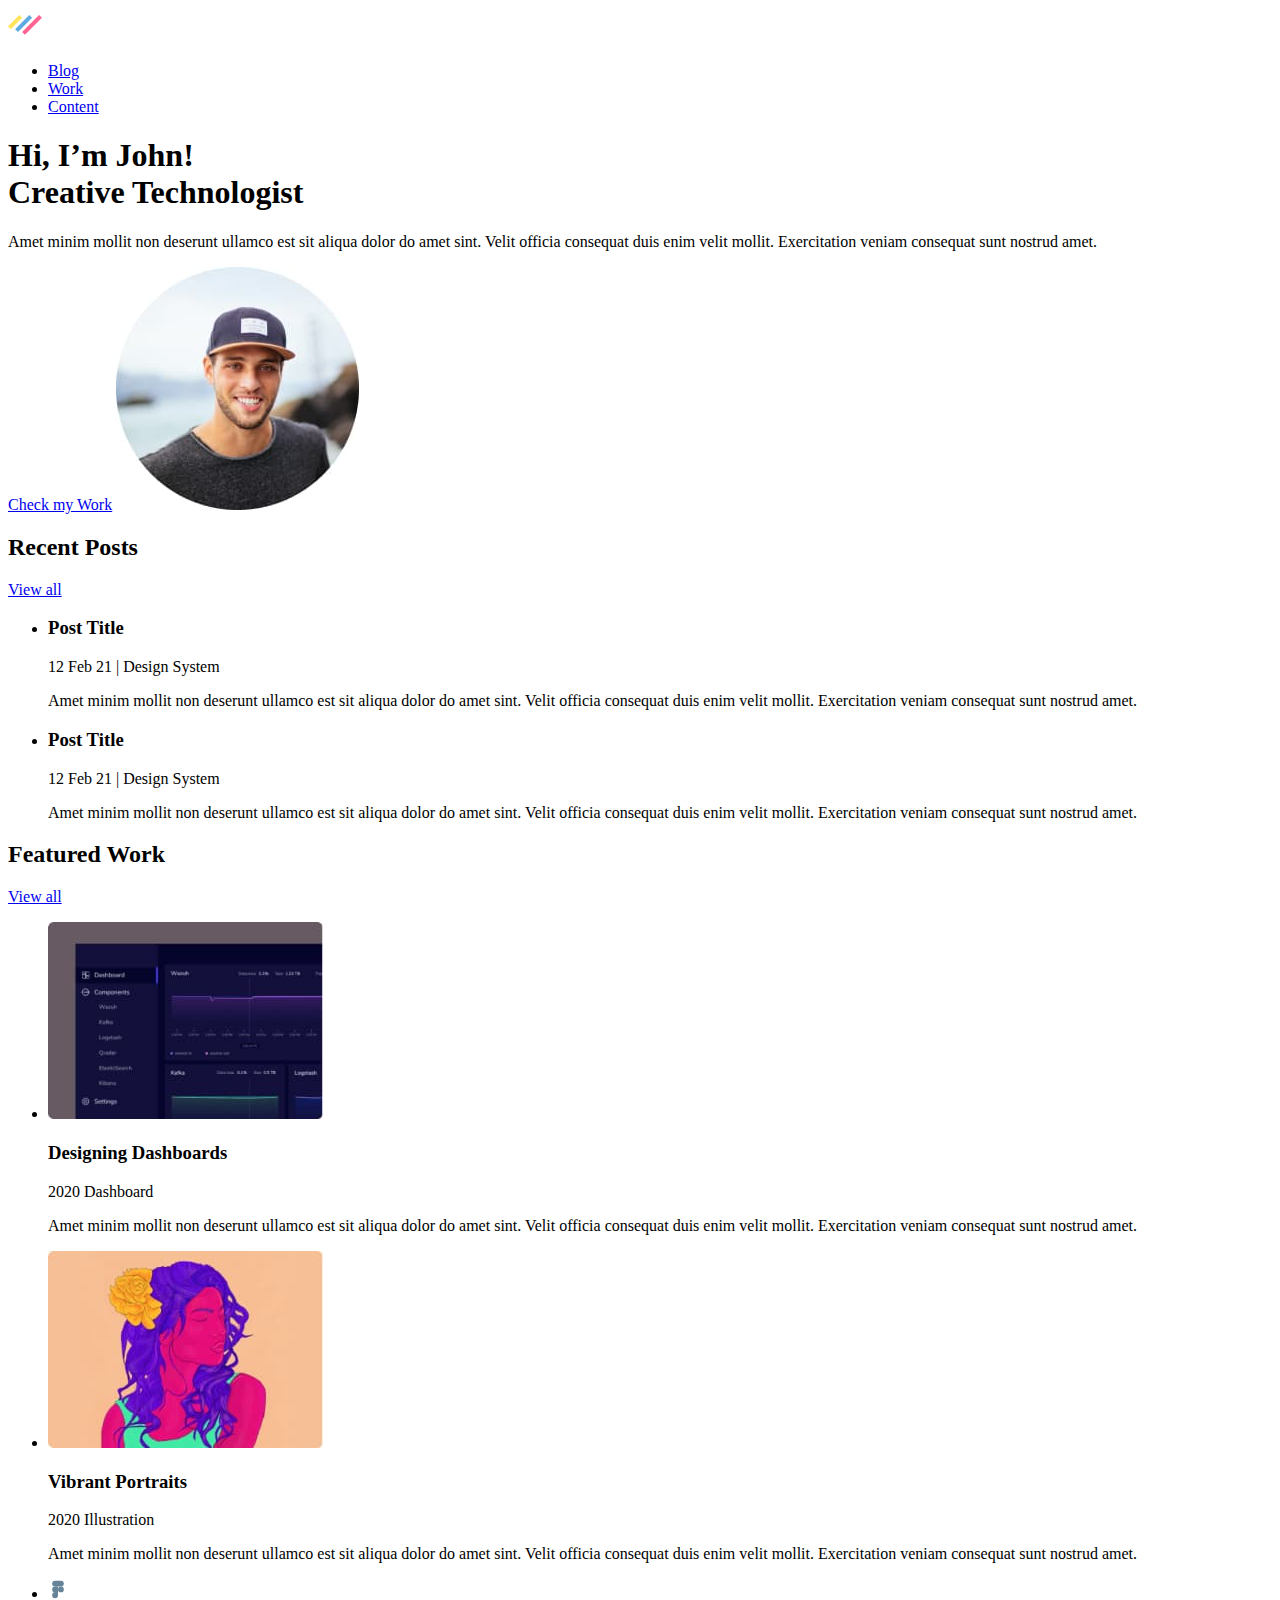
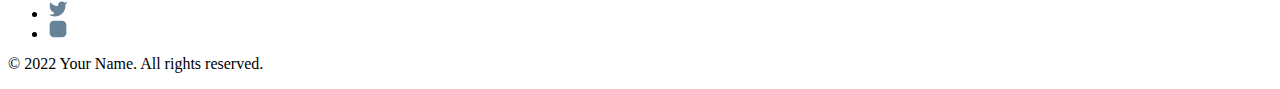
<file: index.html>
<!DOCTYPE html>
<html lang="en">
  <head>
    <meta charset="UTF-8" />
    <meta http-equiv="X-UA-Compatible" content="IE=edge" />
    <meta name="viewport" content="width=device-width, initial-scale=1.0" />
    <title>John portfolio</title>
    <!-- <link rel="preconnect" href="https://fonts.googleapis.com" />
    <link rel="preconnect" href="https://fonts.gstatic.com" crossorigin />
    <link href="https://fonts.googleapis.com/css2?family=Raleway:wght@700&family=Roboto:wght@400;500;700;900&display=swap"
        rel="stylesheet" />
    
    <link rel="stylesheet" href="https://cdnjs.cloudflare.com/ajax/libs/modern-normalize/1.1.0/modern-normalize.min.css"
        integrity="sha512-wpPYUAdjBVSE4KJnH1VR1HeZfpl1ub8YT/NKx4PuQ5NmX2tKuGu6U/JRp5y+Y8XG2tV+wKQpNHVUX03MfMFn9Q=="
        crossorigin="anonymous" referrerpolicy="no-referrer" />
     -->
    <link rel="stylesheet" href="./css/styles.css" />
  </head>
  <body>
    <header>
      <nav>
        <a href="./index.html"><img src="./images/logo.svg" alt="John portfolio logo" /></a>
        <ul>
          <li><a href="./blog.html">Blog</a></li>
          <li><a href="./work.html">Work</a></li>
          <li><a href="#">Content</a></li>
        </ul>
      </nav>
    </header>
    <main>
        <section>
            <h1>Hi, I’m John! <br/> Creative Technologist</h1>
            <p>
                Amet minim mollit non deserunt ullamco est sit aliqua dolor do amet sint. Velit officia consequat duis enim velit
                mollit. Exercitation veniam consequat sunt nostrud amet.
            </p>
            <a href="#">Check my Work</a>
            <img src="./images/Hero-image.jpg" alt="John portrait">
        </section>
        <section>
            <h2>Recent Posts</h2>
            <a href="#">View all</a>
        <ul>
            <li>
                <article>
                    <h3>Post Title</h3>
                    <p>12 Feb 21 | Design System</p>
                    <p>
                        Amet minim mollit non deserunt ullamco est sit aliqua dolor do amet sint. Velit
                        officia consequat duis enim velit mollit. Exercitation veniam consequat sunt nostrud
                        amet.
                    </p>
                </article>
            </li>
            <li>
                <article>
                    <h3>Post Title</h3>
                    <p>12 Feb 21 | Design System</p>
                    <p>
                        Amet minim mollit non deserunt ullamco est sit aliqua dolor do amet sint. Velit
                        officia consequat duis enim velit mollit. Exercitation veniam consequat sunt nostrud
                        amet.
                    </p>
                </article>
            </li>           
        </ul>
        </section>
        <section>
            <h2>Featured Work</h2>
            <a href="#">View all</a>
            <ul>
                <li>
                    <article>
                        <img src="./images/design-dashboards.jpg" alt="design dashboards">
                        <h3>Designing Dashboards</h3>
                        <span>2020</span>
                        <span>Dashboard</span>                        
                        <p>
                            Amet minim mollit non deserunt ullamco est sit aliqua dolor do amet sint. Velit
                            officia consequat duis enim velit mollit. Exercitation veniam consequat sunt nostrud
                            amet.
                        </p>
                    </article>
                </li>
                <li>
                    <article>
                        <img src="./images/design-portrait.jpg" alt="design portrait">
                        <h3>Vibrant Portraits</h3>
                        <span>2020</span>
                        <span>Illustration</span>                        
                        <p>
                            Amet minim mollit non deserunt ullamco est sit aliqua dolor do amet sint. Velit
                            officia consequat duis enim velit mollit. Exercitation veniam consequat sunt nostrud
                            amet.
                        </p>
                    </article>
                </li>
            </ul>
        </section>



    </main>
    <footer>
      <ul>
        <li>
          <a href="#" target="_blank" rel="noopener noreferrer nofollow">
            <svg class="icon">
              <use href="./icons/icons.svg#Figma"></use>
            </svg>
          </a>
        </li>
        <li>
          <a href="#" target="_blank" rel="noopener noreferrer nofollow">
            <svg class="icon">
              <use href="./icons/icons.svg#Twitter"></use>
            </svg>
          </a>
        </li>
        <li>
          <a href="#" target="_blank" rel="noopener noreferrer nofollow">
            <svg class="icon">
              <use href="./icons/icons.svg#Instagram"></use>
            </svg>
          </a>
        </li>
      </ul>
      <p>© 2022 Your Name. All rights reserved.</p>
    </footer>
  </body>
</html>
</file>
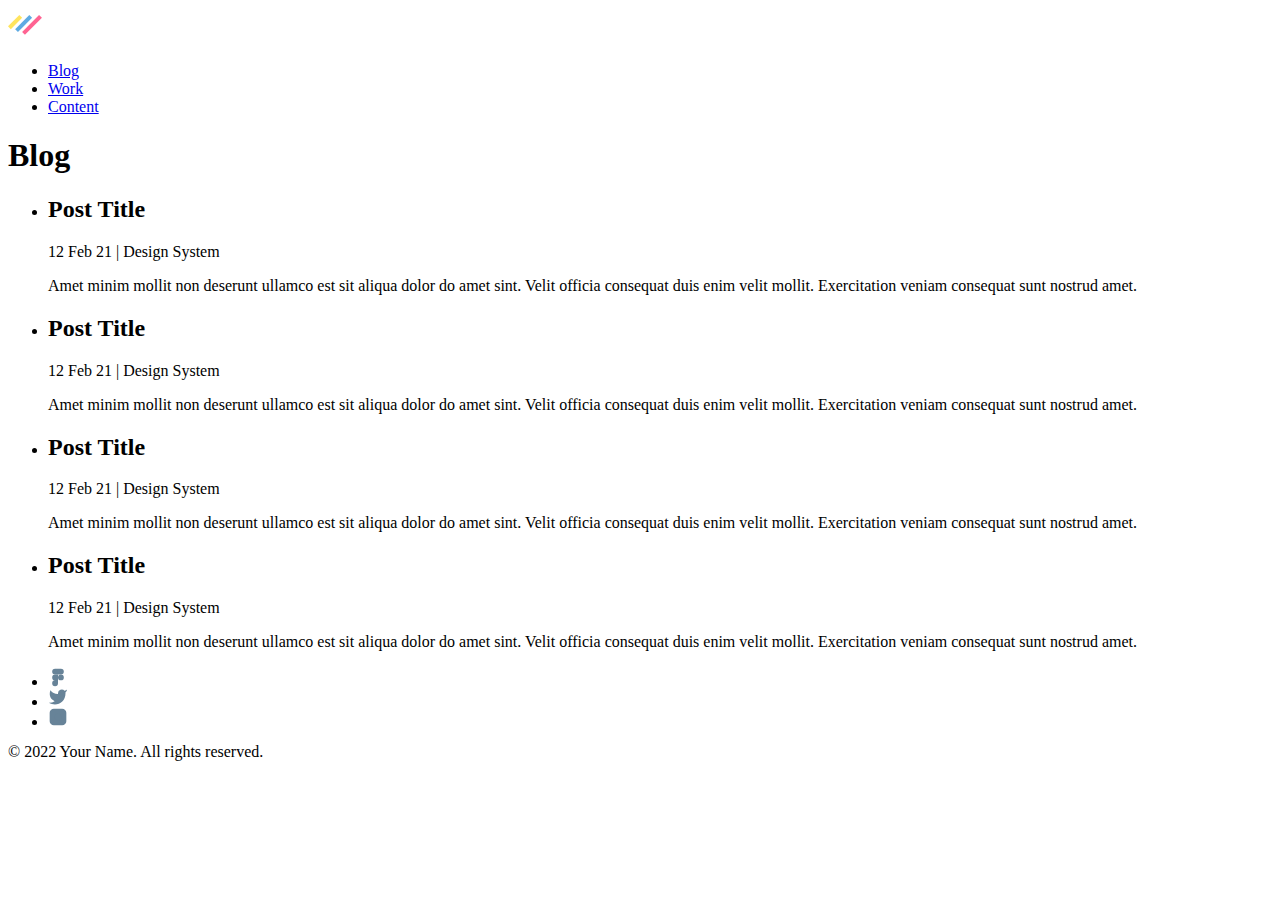
<file: blog.html>
<!DOCTYPE html>
<html lang="en">
  <head>
    <meta charset="UTF-8" />
    <meta http-equiv="X-UA-Compatible" content="IE=edge" />
    <meta name="viewport" content="width=device-width, initial-scale=1.0" />
    <title>Blog</title>
    <!-- <link rel="preconnect" href="https://fonts.googleapis.com" />
    <link rel="preconnect" href="https://fonts.gstatic.com" crossorigin />
    <link href="https://fonts.googleapis.com/css2?family=Raleway:wght@700&family=Roboto:wght@400;500;700;900&display=swap"
      rel="stylesheet" />
    
    <link rel="stylesheet" href="https://cdnjs.cloudflare.com/ajax/libs/modern-normalize/1.1.0/modern-normalize.min.css"
      integrity="sha512-wpPYUAdjBVSE4KJnH1VR1HeZfpl1ub8YT/NKx4PuQ5NmX2tKuGu6U/JRp5y+Y8XG2tV+wKQpNHVUX03MfMFn9Q=="
      crossorigin="anonymous" referrerpolicy="no-referrer" /> -->
    
    <link rel="stylesheet" href="./css/styles.css" />
  </head>

  <body>
    <header>
      <nav>
        <a href="./index.html"><img src="./images/logo.svg" alt="John portfolio logo" /></a>
        <ul>
          <li><a href="./blog.html">Blog</a></li>
          <li><a href="./work.html">Work</a></li>
          <li><a href="#">Content</a></li>
        </ul>
      </nav>
    </header>
    <main>
      <section>
        <h1>Blog</h1>
        <ul>
          <li>
            <article>
              <h2>Post Title</h2>
              <p>12 Feb 21 | Design System</p>
              <p>
                Amet minim mollit non deserunt ullamco est sit aliqua dolor do amet sint. Velit
                officia consequat duis enim velit mollit. Exercitation veniam consequat sunt nostrud
                amet.
              </p>
            </article>
          </li>
          <li>
            <article>
              <h2>Post Title</h2>
              <p>12 Feb 21 | Design System</p>
              <p>
                Amet minim mollit non deserunt ullamco est sit aliqua dolor do amet sint. Velit
                officia consequat duis enim velit mollit. Exercitation veniam consequat sunt nostrud
                amet.
              </p>
            </article>
          </li>
          <li>
            <article>
              <h2>Post Title</h2>
              <p>12 Feb 21 | Design System</p>
              <p>
                Amet minim mollit non deserunt ullamco est sit aliqua dolor do amet sint. Velit
                officia consequat duis enim velit mollit. Exercitation veniam consequat sunt nostrud
                amet.
              </p>
            </article>
          </li>
          <li>
            <article>
              <h2>Post Title</h2>
              <p>12 Feb 21 | Design System</p>
              <p>
                Amet minim mollit non deserunt ullamco est sit aliqua dolor do amet sint. Velit
                officia consequat duis enim velit mollit. Exercitation veniam consequat sunt nostrud
                amet.
              </p>
            </article>
          </li>
        </ul>
      </section>
    </main>
    <footer>
      <ul>
        <li>
          <a href="#" target="_blank" rel="noopener noreferrer nofollow">
            <svg class="icon">
              <use href="./icons/icons.svg#Figma"></use>
            </svg>
          </a>
        </li>
        <li>
          <a href="#" target="_blank" rel="noopener noreferrer nofollow">
            <svg class="icon">
              <use href="./icons/icons.svg#Twitter"></use>
            </svg>
          </a>
        </li>
        <li>
          <a href="#" target="_blank" rel="noopener noreferrer nofollow">
            <svg class="icon">
              <use href="./icons/icons.svg#Instagram"></use>
            </svg>
          </a>
        </li>
      </ul>
      <p>© 2022 Your Name. All rights reserved.</p>
    </footer>
  </body>
</html>
</file>
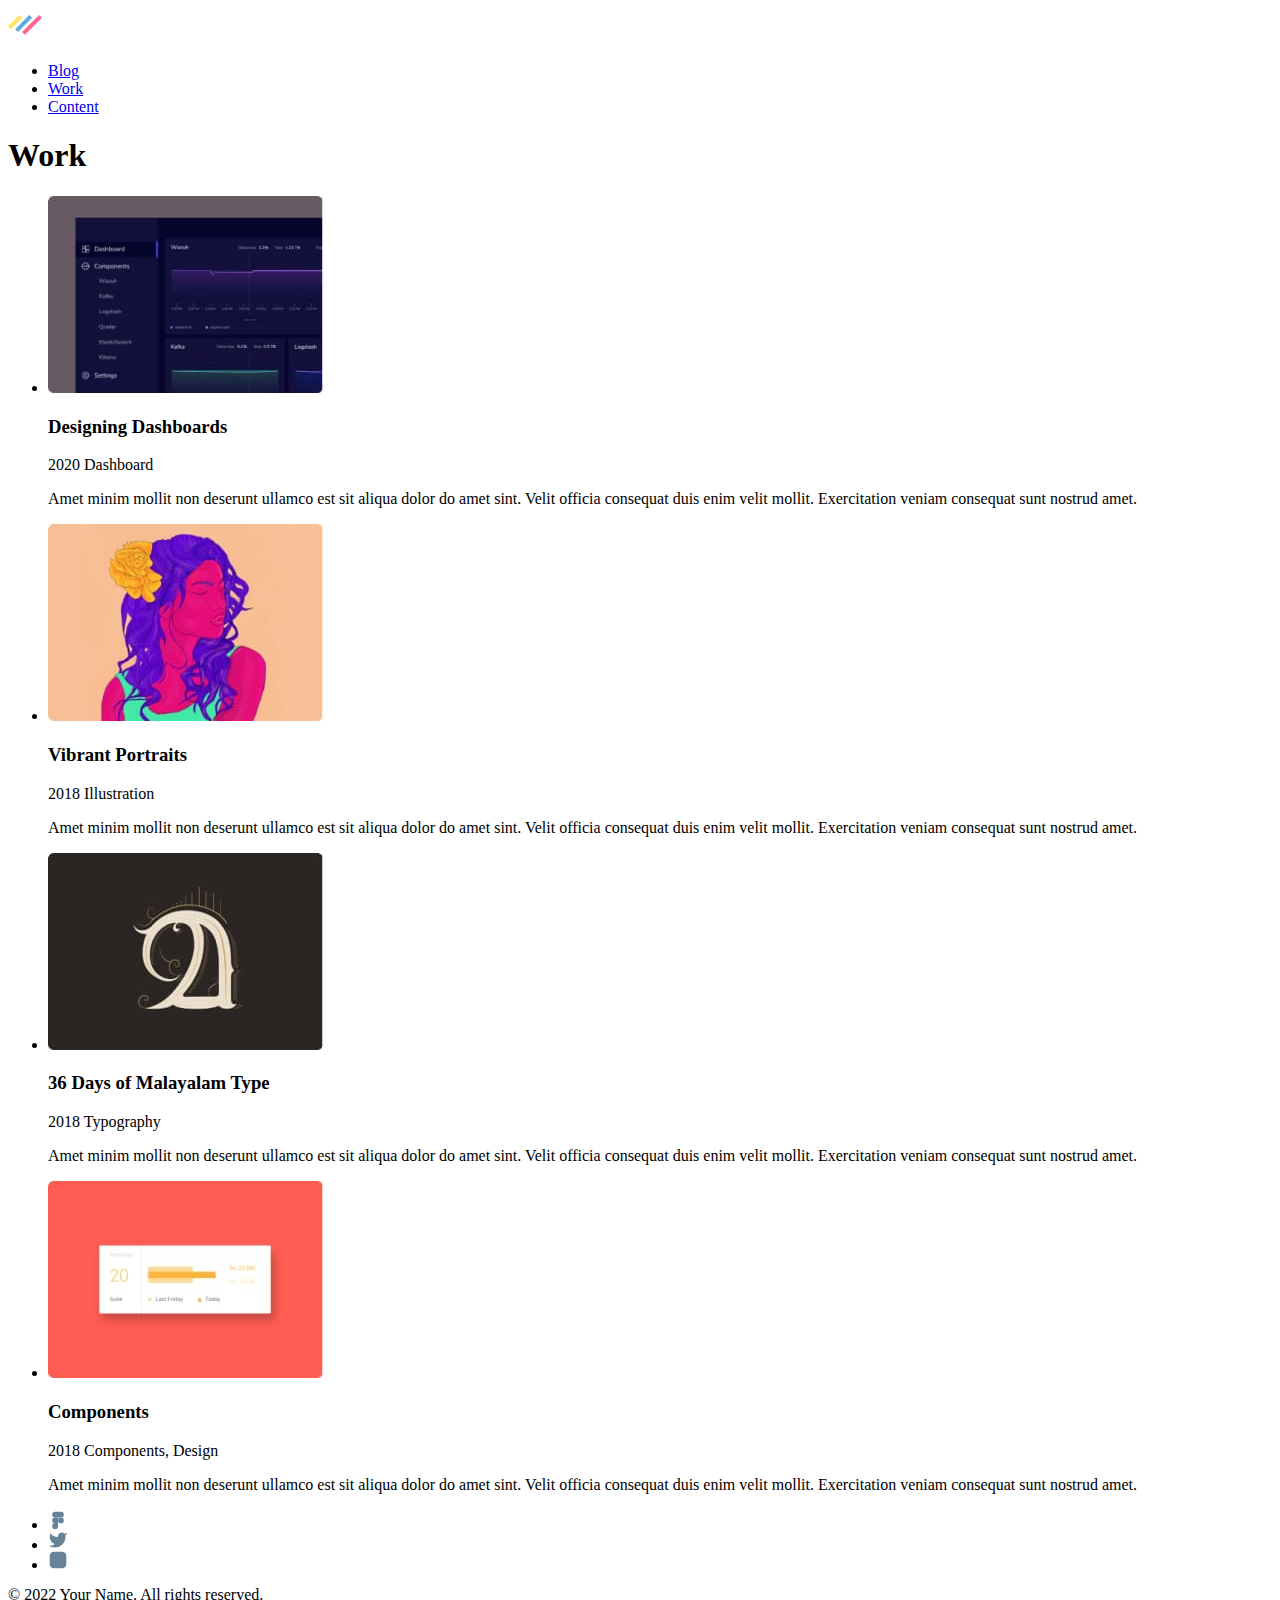
<file: work.html>
<!DOCTYPE html>
<html lang="en">
<head>
    <meta charset="UTF-8">
    <meta http-equiv="X-UA-Compatible" content="IE=edge">
    <meta name="viewport" content="width=device-width, initial-scale=1.0">
    <title>Work</title>
    <link rel="stylesheet" href="./css/styles.css" />
</head>
<body>
    <header>
        <nav>
            <a href="./index.html"><img src="./images/logo.svg" alt="John portfolio logo" /></a>
            <ul>
                <li><a href="./blog.html">Blog</a></li>
                <li><a href="./work.html">Work</a></li>
                <li><a href="#">Content</a></li>
            </ul>
        </nav>
    </header>
    <main>
        <section>
            <h1>Work</h1>
                <ul>
                    <li>
                        <article>
                            <img src="./images/design-dashboards.jpg" alt="design dashboards">
                            <h3>Designing Dashboards</h3>
                            <span>2020</span>
                            <span>Dashboard</span>
                            <p>
                                Amet minim mollit non deserunt ullamco est sit aliqua dolor do amet sint. Velit
                                officia consequat duis enim velit mollit. Exercitation veniam consequat sunt nostrud
                                amet.
                            </p>
                        </article>
                    </li>
                    <li>
                        <article>
                            <img src="./images/design-portrait.jpg" alt="design portrait">
                            <h3>Vibrant Portraits</h3>
                            <span>2018</span>
                            <span>Illustration</span>
                            <p>
                                Amet minim mollit non deserunt ullamco est sit aliqua dolor do amet sint. Velit
                                officia consequat duis enim velit mollit. Exercitation veniam consequat sunt nostrud
                                amet.
                            </p>
                        </article>
                    </li>
                    <li>
                        <article>
                            <img src="./images/Typografy-image.jpg" alt="design dashboards">
                            <h3>36 Days of Malayalam Type</h3>
                            <span>2018</span>
                            <span>Typography</span>
                            <p>
                                Amet minim mollit non deserunt ullamco est sit aliqua dolor do amet sint. Velit
                                officia consequat duis enim velit mollit. Exercitation veniam consequat sunt nostrud
                                amet.
                            </p>
                        </article>
                    </li>
                    <li>
                        <article>
                            <img src="./images/Components-image.jpg" alt="design portrait">
                            <h3>Components</h3>
                            <span>2018</span>
                            <span>Components, Design</span>
                            <p>
                                Amet minim mollit non deserunt ullamco est sit aliqua dolor do amet sint. Velit
                                officia consequat duis enim velit mollit. Exercitation veniam consequat sunt nostrud
                                amet.
                            </p>
                        </article>
                    </li>
                </ul>
        </section>
        </main>
        <footer>
            <ul>
                <li>
                    <a href="#" target="_blank" rel="noopener noreferrer nofollow">
                        <svg class="icon">
                            <use href="./icons/icons.svg#Figma"></use>
                        </svg>
                    </a>
                </li>
                <li>
                    <a href="#" target="_blank" rel="noopener noreferrer nofollow">
                        <svg class="icon">
                            <use href="./icons/icons.svg#Twitter"></use>
                        </svg>
                    </a>
                </li>
                <li>
                    <a href="#" target="_blank" rel="noopener noreferrer nofollow">
                        <svg class="icon">
                            <use href="./icons/icons.svg#Instagram"></use>
                        </svg>
                    </a>
                </li>
            </ul>
            <p>© 2022 Your Name. All rights reserved.</p>
        </footer>
    
</body>
</html>
</file>
<file: css/styles.css>
.icon {
    display: block;
    width: 20px;
    height: 20px;
    fill: #678398;
}
</file>
